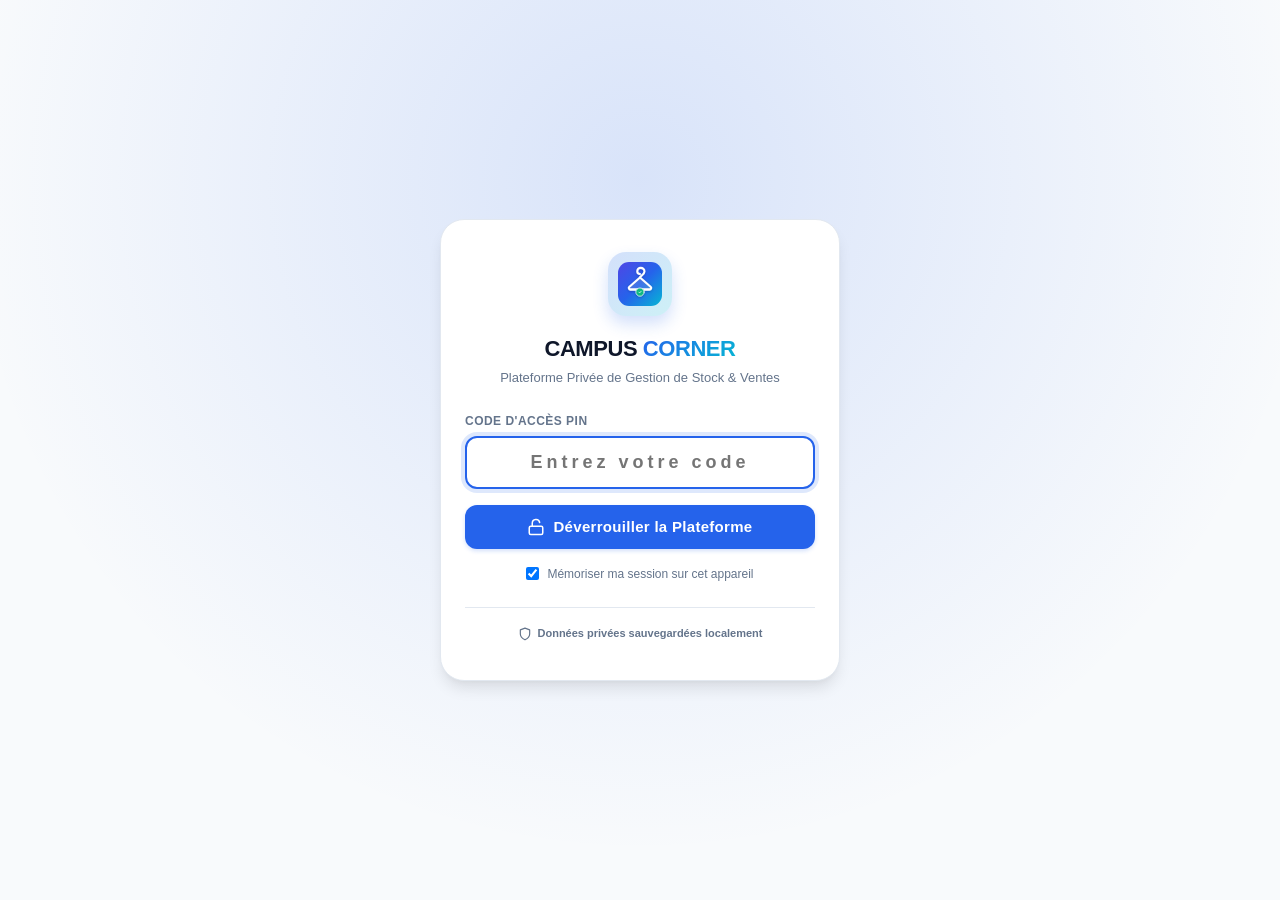
<file: index.html>
<!doctype html>
<html lang="fr" data-theme="dark">
<head>
  <meta charset="utf-8">
  <meta name="viewport" content="width=device-width, initial-scale=1, viewport-fit=cover, maximum-scale=1, user-scalable=no">
  
  <title>Campus Corner - Gestion de Stock, Ventes & Bénéfices</title>
  <meta name="description" content="Plateforme professionnelle de gestion de stock, ventes, drops et suivi des bénéfices en FCFA.">
  
  <!-- Thème & Couleur navigateur -->
  <meta name="theme-color" content="#1e40af" media="(prefers-color-scheme: light)">
  <meta name="theme-color" content="#090d16" media="(prefers-color-scheme: dark)">

  <!-- PWA & Mobile Configuration -->
  <meta name="mobile-web-app-capable" content="yes">
  <meta name="apple-mobile-web-app-capable" content="yes">
  <meta name="apple-mobile-web-app-status-bar-style" content="black-translucent">
  <meta name="apple-mobile-web-app-title" content="Campus Corner">
  
  <!-- Manifest & Favicon -->
  <link rel="manifest" href="manifest.webmanifest">
  <link rel="icon" type="image/svg+xml" href="assets/icon.svg">
  <link rel="apple-touch-icon" href="assets/icon.svg">

  <!-- OpenGraph -->
  <meta property="og:title" content="Campus Corner - Gestion de Stock & Ventes">
  <meta property="og:description" content="Plateforme ultra-professionnelle de gestion de stock et bénéfices en FCFA.">
  <meta property="og:type" content="website">
  <meta property="og:image" content="assets/icon.svg">

  <!-- Stylesheet -->
  <link rel="stylesheet" href="css/style.css">
</head>
<body>

  <!-- ÉCRAN DE VERROUILLAGE SÉCURISÉ (PIN pin2026) -->
  <div id="lock-screen" class="lock-screen-wrapper">
    <div class="lock-card">
      <div class="lock-logo-wrapper">
        <img src="assets/icon.svg" alt="Campus Corner Logo" class="lock-logo">
      </div>
      <h1 class="lock-title">CAMPUS <span>CORNER</span></h1>
      <p class="lock-subtitle">Plateforme Privée de Gestion de Stock & Ventes</p>
      
      <form id="lock-form" class="lock-form">
        <div class="lock-input-group">
          <label for="lock-pin-input" class="lock-label">Code d'accès PIN</label>
          <input 
            type="password" 
            id="lock-pin-input" 
            class="lock-input" 
            placeholder="Entrez votre code" 
            autocomplete="current-password"
            autofocus
            required
          >
        </div>

        <button type="submit" class="btn btn-primary lock-submit-btn" id="btn-unlock-app">
          <svg xmlns="http://www.w3.org/2000/svg" width="18" height="18" viewBox="0 0 24 24" fill="none" stroke="currentColor" stroke-width="2" stroke-linecap="round" stroke-linejoin="round"><rect width="18" height="11" x="3" y="11" rx="2" ry="2"/><path d="M7 11V7a5 5 0 0 1 9.9-1"/></svg>
          Déverrouiller la Plateforme
        </button>

        <div class="lock-remember-row">
          <label class="remember-label">
            <input type="checkbox" id="lock-remember-check" checked>
            <span>Mémoriser ma session sur cet appareil</span>
          </label>
        </div>
      </form>

      <div class="lock-footer">
        <div class="lock-badge-security">
          <svg xmlns="http://www.w3.org/2000/svg" width="14" height="14" viewBox="0 0 24 24" fill="none" stroke="currentColor" stroke-width="2" stroke-linecap="round" stroke-linejoin="round"><path d="M12 22s8-4 8-10V5l-8-3-8 3v7c0 6 8 10 8 10z"/></svg>
          Données privées sauvegardées localement
        </div>
      </div>
    </div>
  </div>

  <!-- APPLICATION PRINCIPALE (Affichée après déverrouillage) -->
  <div id="app-root" class="app-root hide">
    
    <!-- Alerte Mode Hors-ligne -->
    <div id="offline-banner" class="offline-banner"></div>

    <!-- En-tête Principal de l'Application -->
    <header class="app-header">
      <div class="header-inner">
        <div class="brand">
          <img src="assets/icon.svg" alt="Logo" class="brand-logo">
          <div class="brand-text">
            <h1>CAMPUS <span>CORNER</span></h1>
            <div class="brand-tagline">Stock, Ventes & Bénéfices</div>
          </div>
        </div>
        
        <div class="header-actions">
          <!-- Indicateur de sauvegarde automatique -->
          <div class="sync-indicator" title="Toutes vos données sont synchronisées localement">
            <span class="sync-dot"></span>
            <span class="sync-text">Sécurisé</span>
          </div>

          <!-- Bascule Thème Clair / Sombre -->
          <button id="theme-toggle" class="icon-btn" aria-label="Changer le thème"></button>

          <!-- Bouton Verrouiller -->
          <button id="btn-lock-session" class="icon-btn" title="Verrouiller la session">
            <svg xmlns="http://www.w3.org/2000/svg" width="18" height="18" viewBox="0 0 24 24" fill="none" stroke="currentColor" stroke-width="2" stroke-linecap="round" stroke-linejoin="round"><rect width="18" height="11" x="3" y="11" rx="2" ry="2"/><path d="M7 11V7a5 5 0 0 1 10 0v4"/></svg>
          </button>
        </div>
      </div>
    </header>

    <!-- Contenu Principal Dynamique -->
    <main id="app" class="container"></main>

    <!-- Navigation Principale (Mobile Bas, Desktop Haut) -->
    <nav class="bottom-nav">
      <div class="nav-inner">
        <button class="nav-item active" data-view="stock">
          <svg xmlns="http://www.w3.org/2000/svg" width="20" height="20" viewBox="0 0 24 24" fill="none" stroke="currentColor" stroke-width="2" stroke-linecap="round" stroke-linejoin="round"><path d="m7.5 4.27 9 5.15"/><path d="M21 8a2 2 0 0 0-1-1.73l-7-4a2 2 0 0 0-2 0l-7 4A2 2 0 0 0 3 8v8a2 2 0 0 0 1 1.73l7 4a2 2 0 0 0 2 0l7-4A2 2 0 0 0 21 16Z"/><path d="m3.3 7 8.7 5 8.7-5"/><path d="M12 22V12"/></svg>
          <span>Stock</span>
        </button>

        <button class="nav-item" data-view="sales">
          <svg xmlns="http://www.w3.org/2000/svg" width="20" height="20" viewBox="0 0 24 24" fill="none" stroke="currentColor" stroke-width="2" stroke-linecap="round" stroke-linejoin="round"><path d="M4 2v20l2-1 2 1 2-1 2 1 2-1 2 1 2-1 2 1V2l-2 1-2-1-2 1-2-1-2 1-2-1-2 1Z"/><path d="M16 8h-6a2 2 0 1 0 0 4h4a2 2 0 1 1 0 4H8"/><path d="M12 17.5v-11"/></svg>
          <span>Ventes</span>
        </button>

        <button class="nav-item" data-view="add">
          <svg xmlns="http://www.w3.org/2000/svg" width="20" height="20" viewBox="0 0 24 24" fill="none" stroke="currentColor" stroke-width="2" stroke-linecap="round" stroke-linejoin="round"><path d="M5 12h14"/><path d="M12 5v14"/></svg>
          <span>Ajouter</span>
        </button>

        <button class="nav-item" data-view="bilan">
          <svg xmlns="http://www.w3.org/2000/svg" width="20" height="20" viewBox="0 0 24 24" fill="none" stroke="currentColor" stroke-width="2" stroke-linecap="round" stroke-linejoin="round"><path d="M3 3v18h18"/><path d="m19 9-5 5-4-4-3 3"/></svg>
          <span>Bilan</span>
        </button>

        <button class="nav-item" data-view="settings">
          <svg xmlns="http://www.w3.org/2000/svg" width="20" height="20" viewBox="0 0 24 24" fill="none" stroke="currentColor" stroke-width="2" stroke-linecap="round" stroke-linejoin="round"><path d="M12.22 2h-.44a2 2 0 0 0-2 2v.18a2 2 0 0 1-1 1.73l-.43.25a2 2 0 0 1-2 0l-.15-.08a2 2 0 0 0-2.73.73l-.22.38a2 2 0 0 0 .73 2.73l.15.1a2 2 0 0 1 1 1.72v.51a2 2 0 0 1-1 1.74l-.15.09a2 2 0 0 0-.73 2.73l.22.38a2 2 0 0 0 2.73.73l.15-.08a2 2 0 0 1 2 0l.43.25a2 2 0 0 1 1 1.73V20a2 2 0 0 0 2 2h.44a2 2 0 0 0 2-2v-.18a2 2 0 0 1 1-1.73l.43-.25a2 2 0 0 1 2 0l.15.08a2 2 0 0 0 2.73-.73l.22-.39a2 2 0 0 0-.73-2.73l-.15-.08a2 2 0 0 1-1-1.74v-.5a2 2 0 0 1 1-1.74l.15-.09a2 2 0 0 0 .73-2.73l-.22-.38a2 2 0 0 0-2.73-.73l-.15.08a2 2 0 0 1-2 0l-.43-.25a2 2 0 0 1-1-1.73V4a2 2 0 0 0-2-2z"/><circle cx="12" cy="12" r="3"/></svg>
          <span>Options</span>
        </button>
      </div>
    </nav>

    <!-- Bottom Sheet / Modal Overlay Générale -->
    <div id="sheet" class="sheet-overlay">
      <div id="sheet-content" class="sheet-content"></div>
    </div>
  </div>

  <!-- Scripts -->
  <script src="js/db.js"></script>
  <script src="js/ui.js"></script>
  <script src="js/app.js"></script>
</body>
</html>
</file>
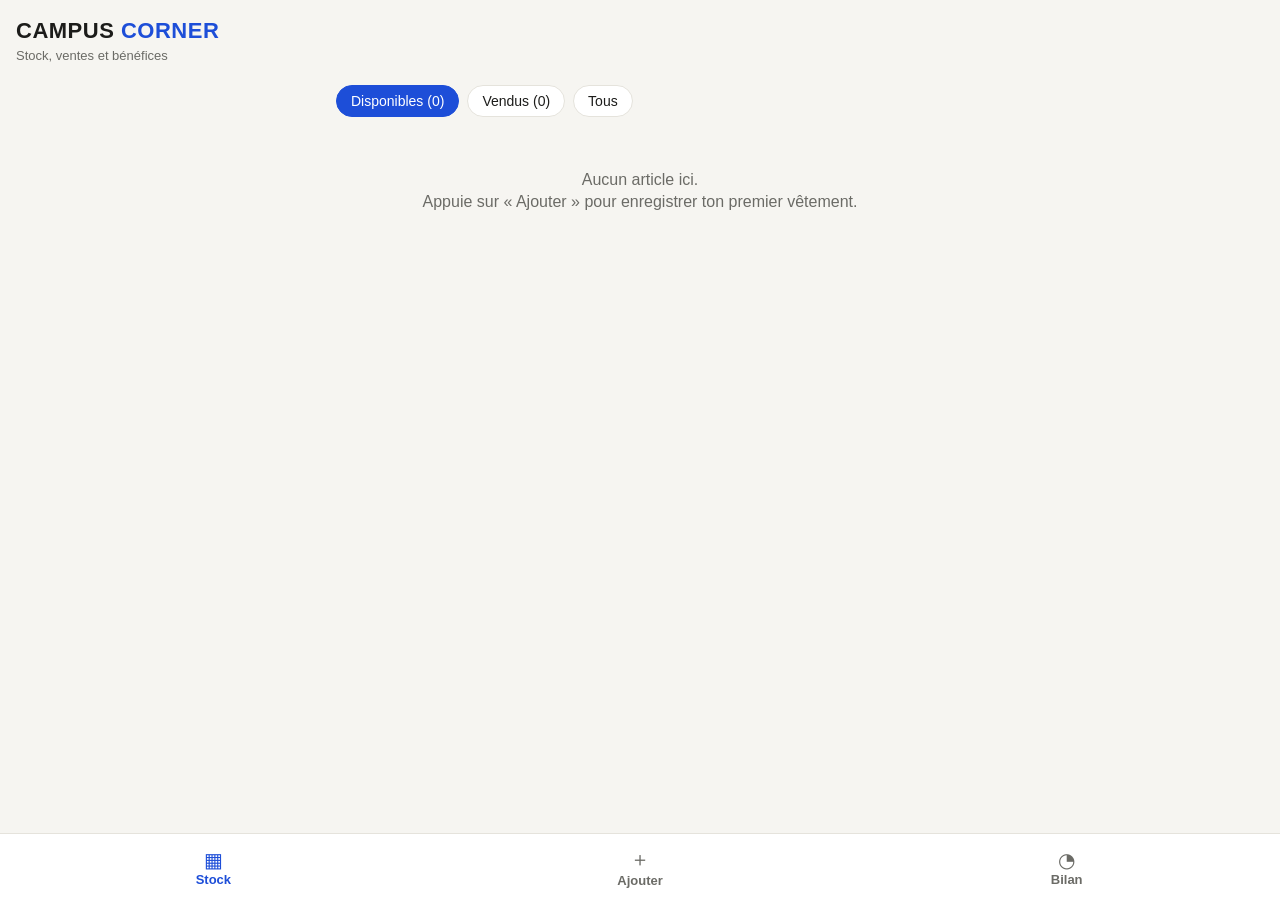
<file: CAMPUS CORNER.html>
<!doctype html>
<html lang="fr">
<head>
<meta charset="utf-8">
<meta name="viewport" content="width=device-width, initial-scale=1, viewport-fit=cover">
<meta name="apple-mobile-web-app-capable" content="yes">
<meta name="apple-mobile-web-app-title" content="Campus Corner">
<title>CAMPUS CORNER</title>
<style>
:root{--bg:#f6f5f1;--card:#fff;--tx:#1c1c1a;--mut:#6b6b66;--ac:#1d4ed8;--act:#fff;--ok:#15803d;--bad:#b91c1c;--bd:#e5e3dc;color-scheme:light;box-sizing:border-box;padding-top:env(safe-area-inset-top,0px);padding-bottom:env(safe-area-inset-bottom,0px)}
@media(prefers-color-scheme:dark){:root:not([data-theme="light"]){--bg:#121211;--card:#1e1e1c;--tx:#f2f1ed;--mut:#a3a29b;--ac:#6d9bff;--act:#0b0b0a;--ok:#4ade80;--bad:#f87171;--bd:#33332f;color-scheme:dark}}
:root[data-theme="dark"]{--bg:#121211;--card:#1e1e1c;--tx:#f2f1ed;--mut:#a3a29b;--ac:#6d9bff;--act:#0b0b0a;--ok:#4ade80;--bad:#f87171;--bd:#33332f;color-scheme:dark}
*{box-sizing:border-box;-webkit-tap-highlight-color:transparent}
body{margin:0;background:var(--bg);color:var(--tx);font:16px/1.4 -apple-system,BlinkMacSystemFont,"Segoe UI",Roboto,Helvetica,Arial,sans-serif;padding-bottom:84px}
header{padding:16px 16px 4px}
h1{margin:0;font-size:22px;letter-spacing:.5px}
h1 span{color:var(--ac)}
.sub{color:var(--mut);font-size:13px}
main{padding:8px 16px 16px;max-width:640px;margin:0 auto}
nav{position:fixed;left:0;right:0;bottom:0;display:flex;background:var(--card);border-top:1px solid var(--bd);padding-bottom:env(safe-area-inset-bottom,0px);z-index:5}
nav button{flex:1;border:0;background:none;color:var(--mut);padding:12px 4px;font-size:13px;font-weight:600}
nav button.on{color:var(--ac)}
nav b{display:block;font-size:20px;font-weight:400}
.chips{display:flex;gap:8px;margin:8px 0 12px;overflow-x:auto}
.chip{border:1px solid var(--bd);background:var(--card);color:var(--tx);border-radius:20px;padding:7px 14px;font-size:14px;white-space:nowrap}
.chip.on{background:var(--ac);color:var(--act);border-color:var(--ac)}
.card{display:flex;gap:12px;background:var(--card);border:1px solid var(--bd);border-radius:14px;padding:10px;margin-bottom:10px;align-items:center}
.th{width:64px;height:64px;border-radius:10px;object-fit:cover;background:var(--bd);flex:none}
.card .i{flex:1;min-width:0}
.card .n{font-weight:600;white-space:nowrap;overflow:hidden;text-overflow:ellipsis}
.card .m{color:var(--mut);font-size:13px}
.tag{font-size:12px;font-weight:700;padding:2px 8px;border-radius:10px;border:1px solid var(--bd)}
.ok{color:var(--ok)}.bad{color:var(--bad)}
label{display:block;font-size:13px;color:var(--mut);margin:12px 0 4px}
input,select{width:100%;font-size:16px;padding:12px;border-radius:10px;border:1px solid var(--bd);background:var(--card);color:var(--tx)}
.btn{display:block;width:100%;border:0;border-radius:12px;background:var(--ac);color:var(--act);font-size:16px;font-weight:700;padding:14px;margin-top:16px}
.btn.s{background:var(--card);color:var(--tx);border:1px solid var(--bd)}
.btn.d{background:none;color:var(--bad);border:1px solid var(--bd)}
.photo{display:flex;align-items:center;justify-content:center;height:180px;border:2px dashed var(--bd);border-radius:14px;color:var(--mut);overflow:hidden;background:var(--card)}
.photo img{width:100%;height:100%;object-fit:cover}
.grid{display:grid;grid-template-columns:1fr 1fr;gap:10px;margin-top:8px}
.k{background:var(--card);border:1px solid var(--bd);border-radius:14px;padding:12px}
.k small{color:var(--mut);display:block;font-size:12px}
.k strong{font-size:17px}
.empty{text-align:center;color:var(--mut);padding:40px 10px}
.sheet{position:fixed;inset:0;background:rgba(0,0,0,.5);z-index:10;display:flex;align-items:flex-end}
.sheet>div{background:var(--bg);width:100%;max-height:92%;overflow:auto;border-radius:18px 18px 0 0;padding:16px 16px calc(24px + env(safe-area-inset-bottom,0px))}
.log{font-size:13px;color:var(--mut);padding-left:16px;margin:6px 0}
.hide{display:none}
.warn{background:var(--card);border:1px solid var(--bad);color:var(--bad);border-radius:10px;padding:8px 12px;margin:8px 0;font-size:13px}
</style>
</head>
<body>
<header><h1>CAMPUS <span>CORNER</span></h1><div class="sub">Stock, ventes et bénéfices</div></header>
<main id="app"></main>
<nav>
<button data-v="stock"><b>▦</b>Stock</button>
<button data-v="add"><b>＋</b>Ajouter</button>
<button data-v="bilan"><b>◔</b>Bilan</button>
</nav>
<div id="sheet" class="sheet hide"><div id="sheetc"></div></div>
<script>
var $=function(s){return document.querySelector(s)};
var DB=null,items=[],view="stock",filter="dispo",dropF="",period="mois",draftPhoto="";
var today=function(){var d=new Date();return d.getFullYear()+"-"+String(d.getMonth()+1).padStart(2,"0")+"-"+String(d.getDate()).padStart(2,"0")};
var fmt=function(n){return new Intl.NumberFormat("fr-FR").format(Math.round(n||0))+" FCFA"};
var fd=function(s){if(!s)return"";var p=s.split("-");return p[2]+"/"+p[1]+"/"+p[0]};
var esc=function(s){return String(s==null?"":s).replace(/[&<>"]/g,function(c){return{"&":"&amp;","<":"&lt;",">":"&gt;",'"':"&quot;"}[c]})};

function openDB(){return new Promise(function(res,rej){try{var r=indexedDB.open("campuscorner",1);r.onupgradeneeded=function(){r.result.createObjectStore("items",{keyPath:"id"})};r.onsuccess=function(){res(r.result)};r.onerror=function(){rej(r.error)}}catch(e){rej(e)}})}
function loadAll(){return new Promise(function(res){if(!DB)return res([]);var q=DB.transaction("items").objectStore("items").getAll();q.onsuccess=function(){res(q.result||[])};q.onerror=function(){res([])}})}
function put(it){return new Promise(function(res){if(!DB)return res();var t=DB.transaction("items","readwrite");t.objectStore("items").put(it);t.oncomplete=res;t.onerror=res})}
function del(id){return new Promise(function(res){if(!DB)return res();var t=DB.transaction("items","readwrite");t.objectStore("items").delete(id);t.oncomplete=res;t.onerror=res})}

function compress(file){return new Promise(function(res){var r=new FileReader();r.onload=function(){var im=new Image();im.onload=function(){var m=720,s=Math.min(1,m/Math.max(im.width,im.height)),c=document.createElement("canvas");c.width=Math.round(im.width*s);c.height=Math.round(im.height*s);c.getContext("2d").drawImage(im,0,0,c.width,c.height);res(c.toDataURL("image/jpeg",.72))};im.onerror=function(){res("")};im.src=r.result};r.onerror=function(){res("")};r.readAsDataURL(file)})}

function nextN(){return items.reduce(function(m,i){return Math.max(m,i.n)},0)+1}
function byN(n){return items.filter(function(i){return i.n===n})[0]}
function dn(i){return i.drop||"Sans drop"}
function inD(i){return !dropF||dn(i)===dropF}
function drops(){var s=[],a=items.slice().sort(function(x,y){return y.n-x.n});a.forEach(function(i){var d=dn(i);if(s.indexOf(d)<0)s.push(d)});return s}
function lastDrop(){var a=items.slice().sort(function(x,y){return y.n-x.n});return a.length&&a[0].drop?a[0].drop:""}
function setD(v){dropF=v;render()}
function dropSel(){var d=drops();if(!d.length)return"";return'<select onchange="setD(this.value)"><option value="">Tous les drops</option>'+d.map(function(x){return'<option'+(x===dropF?" selected":"")+' value="'+esc(x)+'">'+esc(x)+'</option>'}).join("")+'</select>'}

function render(){
  document.querySelectorAll("nav button").forEach(function(b){b.classList.toggle("on",b.dataset.v===view)});
  var h=DB?"":'<div class="warn">Le stockage est indisponible dans ce navigateur : les données seront perdues à la fermeture.</div>';
  if(view==="stock")h+=vStock();else if(view==="add")h+=vAdd();else h+=vBilan();
  $("#app").innerHTML=h;
}

function vStock(){
  var c={dispo:0,vendu:0};items.filter(inD).forEach(function(i){c[i.vendu?"vendu":"dispo"]++});
  var list=items.filter(inD).filter(function(i){return filter==="tous"||(filter==="vendu")===!!i.vendu}).sort(function(a,b){return b.n-a.n});
  var h=dropSel()+'<div class="chips">'+[["dispo","Disponibles ("+c.dispo+")"],["vendu","Vendus ("+c.vendu+")"],["tous","Tous"]].map(function(f){return'<button class="chip'+(filter===f[0]?" on":"")+'" onclick="setF(\''+f[0]+'\')">'+f[1]+'</button>'}).join("")+'</div>';
  if(!list.length)return h+'<div class="empty">Aucun article ici.<br>Appuie sur « Ajouter » pour enregistrer ton premier vêtement.</div>';
  return h+list.map(function(i){
    return'<div class="card" onclick="detail('+i.n+')">'+(i.photo?'<img class="th" src="'+i.photo+'" alt="">':'<div class="th"></div>')+
    '<div class="i"><div class="n">#'+i.n+" · "+esc(i.nom)+'</div><div class="m">'+esc(dn(i))+" · "+(i.taille?"T. "+esc(i.taille)+" · ":"")+"Acheté "+fmt(i.achat)+'</div><div class="m">'+(i.vendu?'Vendu '+fmt(i.prixVente)+" le "+fd(i.dateVente):'Prix prévu '+fmt(i.prevu))+'</div></div>'+
    '<span class="tag '+(i.vendu?"ok":"")+'">'+(i.vendu?"Vendu":"En stock")+'</span></div>'}).join("");
}
function setF(f){filter=f;render()}

function vAdd(){
  return'<label class="photo" for="pf">'+(draftPhoto?'<img src="'+draftPhoto+'" alt="">':"📷 Prendre ou choisir une photo")+'</label><input id="pf" type="file" accept="image/*" class="hide" onchange="onPhoto(this)">'+
  '<label>Drop</label><input id="f_drop" list="dl" value="'+esc(lastDrop())+'" placeholder="Ex : Drop pantalons"><datalist id="dl">'+drops().map(function(d){return'<option value="'+esc(d)+'">'}).join("")+'</datalist><label>Nom du vêtement</label><input id="f_nom" placeholder="Ex : Jean Levi’s bleu">'+
  '<label>Taille</label><input id="f_taille" placeholder="Ex : M, 42…">'+
  '<label>Prix d’achat (FCFA)</label><input id="f_achat" type="number" inputmode="numeric">'+
  '<label>Prix de vente prévu (FCFA)</label><input id="f_prevu" type="number" inputmode="numeric">'+
  '<label>Date d’achat</label><input id="f_date" type="date" value="'+today()+'">'+
  '<button class="btn" onclick="addItem()">Enregistrer l’article</button>';
}
async function onPhoto(el){var f=el.files&&el.files[0];if(!f)return;var keep=snap();draftPhoto=await compress(f);render();restore(keep)}
function snap(){var o={};["drop","nom","taille","achat","prevu","date"].forEach(function(k){var e=$("#f_"+k);if(e)o[k]=e.value});return o}
function restore(o){for(var k in o){var e=$("#f_"+k);if(e)e.value=o[k]}}
async function addItem(){
  var nom=$("#f_nom").value.trim(),achat=parseFloat($("#f_achat").value);
  if(!nom||isNaN(achat)){alert("Indique au moins le nom et le prix d’achat.");return}
  var d=$("#f_date").value||today();
  var it={id:Date.now(),n:nextN(),drop:($("#f_drop").value.trim()||"Sans drop"),nom:nom,taille:$("#f_taille").value.trim(),photo:draftPhoto,achat:achat,prevu:parseFloat($("#f_prevu").value)||0,dateAchat:d,vendu:false,prixVente:0,dateVente:"",log:[{d:d,t:"Acheté "+fmt(achat)}]};
  items.push(it);await put(it);draftPhoto="";filter="dispo";view="stock";render();
}

function detail(n){
  var i=byN(n);if(!i)return;
  var h='<h2 style="margin:0 0 8px">#'+i.n+" · "+esc(i.nom)+"</h2>"+(i.photo?'<img src="'+i.photo+'" alt="" style="width:100%;max-height:300px;object-fit:cover;border-radius:12px">':"")+
  '<div class="m" style="margin-top:8px">Drop : '+esc(dn(i))+"<br>"+(i.taille?"Taille "+esc(i.taille)+"<br>":"")+"Prix d’achat : "+fmt(i.achat)+"<br>Prix prévu : "+fmt(i.prevu)+(i.vendu?"<br>Vendu : "+fmt(i.prixVente)+" le "+fd(i.dateVente)+"<br><b class=\""+(i.prixVente-i.achat>=0?"ok":"bad")+"\">Bénéfice : "+fmt(i.prixVente-i.achat)+"</b>":"")+'</div>'+
  '<div style="margin-top:12px;font-weight:600">Historique</div>'+i.log.map(function(l){return'<div class="log">'+fd(l.d)+" — "+esc(l.t)+"</div>"}).join("");
  if(!i.vendu)h+='<label>Prix de vente réel (FCFA)</label><input id="s_prix" type="number" inputmode="numeric" value="'+(i.prevu||"")+'"><label>Date de vente</label><input id="s_date" type="date" value="'+today()+'"><button class="btn" onclick="sell('+i.n+')">Marquer comme vendu</button>';
  else h+='<button class="btn s" onclick="unsell('+i.n+')">Annuler la vente</button>';
  h+='<button class="btn d" onclick="removeItem('+i.n+')">Supprimer l’article</button><button class="btn s" onclick="closeSheet()">Fermer</button>';
  $("#sheetc").innerHTML=h;$("#sheet").classList.remove("hide");
}
function closeSheet(){$("#sheet").classList.add("hide")}
async function sell(n){var i=byN(n),p=parseFloat($("#s_prix").value);if(isNaN(p)){alert("Indique le prix de vente.");return}
  i.vendu=true;i.prixVente=p;i.dateVente=$("#s_date").value||today();i.log.push({d:i.dateVente,t:"Vendu "+fmt(p)});await put(i);closeSheet();render()}
async function unsell(n){var i=byN(n);i.vendu=false;i.prixVente=0;i.dateVente="";i.log.push({d:today(),t:"Vente annulée, remis en stock"});await put(i);closeSheet();render()}
async function removeItem(n){if(!confirm("Supprimer définitivement cet article ?"))return;var i=byN(n);items=items.filter(function(x){return x.n!==n});await del(i.id);closeSheet();render()}

function inP(d){if(!d)return false;if(period==="tout")return true;var t=new Date(d+"T00:00:00"),now=new Date(today()+"T00:00:00");
  if(period==="jour")return d===today();
  if(period==="semaine"){var s=new Date(now);s.setDate(s.getDate()-((s.getDay()+6)%7));return t>=s}
  return t.getFullYear()===now.getFullYear()&&t.getMonth()===now.getMonth()}
function vBilan(){
  var sold=items.filter(function(i){return i.vendu&&inP(i.dateVente)}),bought=items.filter(function(i){return inP(i.dateAchat)});
  var ca=sold.reduce(function(s,i){return s+i.prixVente},0),cost=sold.reduce(function(s,i){return s+i.achat},0),ach=bought.reduce(function(s,i){return s+i.achat},0);
  var st=items.filter(function(i){return!i.vendu}),sv=st.reduce(function(s,i){return s+i.achat},0),pot=st.reduce(function(s,i){return s+i.prevu},0),b=ca-cost;
  var h='<div class="chips">'+[["jour","Aujourd’hui"],["semaine","Semaine"],["mois","Mois"],["tout","Tout"]].map(function(p){return'<button class="chip'+(period===p[0]?" on":"")+'" onclick="setP(\''+p[0]+'\')">'+p[1]+'</button>'}).join("")+'</div>';
  h+='<div class="grid"><div class="k"><small>Ventes (chiffre d’affaires)</small><strong>'+fmt(ca)+'</strong></div><div class="k"><small>Bénéfice</small><strong class="'+(b>=0?"ok":"bad")+'">'+fmt(b)+'</strong></div><div class="k"><small>Articles vendus</small><strong>'+sold.length+'</strong></div><div class="k"><small>Achats de la période</small><strong>'+fmt(ach)+'</strong></div></div>';
  h+='<div style="margin:18px 0 4px;font-weight:600">Stock actuel</div><div class="grid"><div class="k"><small>Articles en stock</small><strong>'+st.length+'</strong></div><div class="k"><small>Valeur (à l’achat)</small><strong>'+fmt(sv)+'</strong></div><div class="k" style="grid-column:span 2"><small>Valeur de vente prévue</small><strong>'+fmt(pot)+'</strong></div></div>';
  h+='<div style="margin:18px 0 4px;font-weight:600">Bilan par drop</div>';
  if(!items.length)h+='<div class="sub">Aucun drop pour le moment.</div>';
  drops().forEach(function(d){var a=items.filter(function(i){return dn(i)===d}),v=a.filter(function(i){return i.vendu}),inv=a.reduce(function(s,i){return s+i.achat},0),rev=v.reduce(function(s,i){return s+i.prixVente},0),bn=rev-v.reduce(function(s,i){return s+i.achat},0),rest=a.filter(function(i){return!i.vendu}),pot=rest.reduce(function(s,i){return s+(i.prevu?i.prevu-i.achat:0)},0);
    h+='<div class="k" style="margin-bottom:10px"><strong>'+esc(d)+'</strong><small>'+a.length+' articles · '+v.length+' vendus · '+rest.length+' en stock</small><div style="margin-top:6px;font-size:14px;line-height:1.7">Investi (achats) : '+fmt(inv)+'<br>Ventes encaissées : '+fmt(rev)+'<br><b class="'+(bn>=0?"ok":"bad")+'">Bénéfice réalisé : '+fmt(bn)+'</b><br>Bénéfice encore attendu : '+fmt(pot)+'</div></div>'});
  h+='<button class="btn s" onclick="backup()">Sauvegarder mes données</button><div class="sub" style="margin-top:8px">Tes données sont enregistrées dans ce navigateur, sur ton iPhone. Fais une sauvegarde de temps en temps.</div>';
  return h;
}
function setP(p){period=p;render()}
async function backup(){try{var d=await claude.use("downloads");if(!d){alert("La sauvegarde n’est pas disponible ici.");return}
  await d.save({filename:"campus-corner-"+today()+".json",data:new Blob([JSON.stringify(items)],{type:"application/json"})})}catch(e){}}

document.querySelectorAll("nav button").forEach(function(b){b.onclick=function(){view=b.dataset.v;render();window.scrollTo(0,0)}});
$("#sheet").addEventListener("click",function(e){if(e.target.id==="sheet")closeSheet()});
(async function(){try{DB=await openDB();items=await loadAll()}catch(e){DB=null}render()})();
</script>
</body>
</html>
</file>
<file: css/style.css>
/* ==========================================================================
   Campus Corner - Ultra-Professional Business & Stock Management Stylesheet
   Design System : SaaS Fintech & Streetwear Dashboard
   ========================================================================== */

:root {
  /* Thème Clair par défaut */
  --bg: #f8fafc;
  --bg-subtle: #f1f5f9;
  --card: #ffffff;
  --card-hover: #fcfcfd;
  --tx: #0f172a;
  --tx-muted: #64748b;
  --tx-light: #94a3b8;
  --border: #e2e8f0;
  --border-focus: #3b82f6;

  /* Accents & Statuts */
  --primary: #2563eb;
  --primary-hover: #1d4ed8;
  --primary-light: #eff6ff;
  --primary-text: #ffffff;

  --success: #10b981;
  --success-bg: #ecfdf5;
  --success-text: #065f46;

  --danger: #ef4444;
  --danger-bg: #fef2f2;
  --danger-text: #991b1b;

  --warning: #f59e0b;
  --warning-bg: #fffbeb;
  --warning-text: #92400e;

  /* Rayons & Ombres */
  --radius-sm: 8px;
  --radius-md: 12px;
  --radius-lg: 18px;
  --radius-full: 9999px;
  
  --shadow-sm: 0 1px 2px 0 rgba(0, 0, 0, 0.05);
  --shadow-md: 0 4px 6px -1px rgba(0, 0, 0, 0.07), 0 2px 4px -2px rgba(0, 0, 0, 0.05);
  --shadow-lg: 0 10px 15px -3px rgba(0, 0, 0, 0.1), 0 4px 6px -4px rgba(0, 0, 0, 0.05);

  --font: -apple-system, BlinkMacSystemFont, "Segoe UI", Roboto, Helvetica, Arial, sans-serif;
  color-scheme: light;
}

[data-theme="dark"] {
  --bg: #090d16;
  --bg-subtle: #111827;
  --card: #141c2e;
  --card-hover: #1a253d;
  --tx: #f8fafc;
  --tx-muted: #94a3b8;
  --tx-light: #64748b;
  --border: #232f48;
  --border-focus: #60a5fa;

  --primary: #3b82f6;
  --primary-hover: #60a5fa;
  --primary-light: #172554;
  --primary-text: #ffffff;

  --success: #34d399;
  --success-bg: #064e3b;
  --success-text: #a7f3d0;

  --danger: #f87171;
  --danger-bg: #7f1d1d;
  --danger-text: #fecaca;

  --warning: #fbbf24;
  --warning-bg: #451a03;
  --warning-text: #fde68a;

  --shadow-sm: 0 1px 3px 0 rgba(0, 0, 0, 0.4);
  --shadow-md: 0 4px 8px -1px rgba(0, 0, 0, 0.5);
  --shadow-lg: 0 12px 20px -3px rgba(0, 0, 0, 0.6);

  color-scheme: dark;
}

/* Base & Reset */
*, *::before, *::after {
  box-sizing: border-box;
  margin: 0;
  padding: 0;
  -webkit-tap-highlight-color: transparent;
}

body {
  font-family: var(--font);
  background: var(--bg);
  color: var(--tx);
  line-height: 1.5;
  min-height: 100vh;
  transition: background-color 0.2s ease, color 0.2s ease;
}

.hide {
  display: none !important;
}

/* ==========================================================================
   ÉCRAN DE VERROUILLAGE SÉCURISÉ (PIN pin2026)
   ========================================================================== */
.lock-screen-wrapper {
  position: fixed;
  inset: 0;
  z-index: 1000;
  background: radial-gradient(circle at 50% 20%, rgba(37, 99, 235, 0.15), transparent 70%), var(--bg);
  display: flex;
  align-items: center;
  justify-content: center;
  padding: 20px;
  backdrop-filter: blur(8px);
}

.lock-card {
  background: var(--card);
  border: 1px solid var(--border);
  border-radius: 24px;
  padding: 32px 24px;
  width: 100%;
  max-width: 400px;
  box-shadow: var(--shadow-lg);
  text-align: center;
  animation: lockCardFadeIn 0.35s cubic-bezier(0.16, 1, 0.3, 1);
}

@keyframes lockCardFadeIn {
  from {
    opacity: 0;
    transform: translateY(12px) scale(0.97);
  }
  to {
    opacity: 1;
    transform: translateY(0) scale(1);
  }
}

.lock-logo-wrapper {
  width: 64px;
  height: 64px;
  margin: 0 auto 16px;
  border-radius: 18px;
  background: linear-gradient(135deg, rgba(37, 99, 235, 0.2), rgba(6, 182, 212, 0.2));
  display: flex;
  align-items: center;
  justify-content: center;
  box-shadow: 0 8px 16px rgba(37, 99, 235, 0.2);
}

.lock-logo {
  width: 44px;
  height: 44px;
}

.lock-title {
  font-size: 22px;
  font-weight: 900;
  letter-spacing: -0.02em;
  margin-bottom: 4px;
}

.lock-title span {
  background: linear-gradient(135deg, #2563eb, #06b6d4);
  -webkit-background-clip: text;
  -webkit-text-fill-color: transparent;
}

.lock-subtitle {
  font-size: 13px;
  color: var(--tx-muted);
  margin-bottom: 24px;
  line-height: 1.4;
}

.lock-form {
  display: flex;
  flex-direction: column;
  gap: 16px;
}

.lock-input-group {
  text-align: left;
}

.lock-label {
  display: block;
  font-size: 12px;
  font-weight: 700;
  text-transform: uppercase;
  letter-spacing: 0.04em;
  color: var(--tx-muted);
  margin-bottom: 6px;
}

.lock-input {
  width: 100%;
  padding: 14px 16px;
  font-size: 18px;
  font-weight: 700;
  letter-spacing: 4px;
  text-align: center;
  border-radius: var(--radius-md);
  border: 2px solid var(--border);
  background: var(--bg-subtle);
  color: var(--tx);
  outline: none;
  transition: all 0.2s ease;
}

.lock-input:focus {
  border-color: var(--primary);
  background: var(--card);
  box-shadow: 0 0 0 4px rgba(37, 99, 235, 0.15);
}

.lock-input.shake {
  animation: shake 0.4s cubic-bezier(0.36, 0.07, 0.19, 0.97) both;
  border-color: var(--danger);
}

@keyframes shake {
  10%, 90% { transform: translate3d(-1px, 0, 0); }
  20%, 80% { transform: translate3d(2px, 0, 0); }
  30%, 50%, 70% { transform: translate3d(-4px, 0, 0); }
  40%, 60% { transform: translate3d(4px, 0, 0); }
}

.lock-remember-row {
  display: flex;
  align-items: center;
  justify-content: center;
  font-size: 12px;
  color: var(--tx-muted);
}

.remember-label {
  display: inline-flex;
  align-items: center;
  gap: 8px;
  cursor: pointer;
}

.lock-submit-btn {
  padding: 14px 20px;
  font-size: 15px;
  font-weight: 800;
  letter-spacing: 0.02em;
}

.lock-footer {
  margin-top: 24px;
  padding-top: 16px;
  border-top: 1px solid var(--border);
}

.lock-badge-security {
  display: inline-flex;
  align-items: center;
  gap: 6px;
  font-size: 11px;
  font-weight: 600;
  color: var(--tx-muted);
}

/* ==========================================================================
   APPLICATION PRINCIPALE & HEADER
   ========================================================================== */
.app-root {
  min-height: 100vh;
  padding-bottom: calc(75px + env(safe-area-inset-bottom, 16px));
}

.app-header {
  position: sticky;
  top: 0;
  z-index: 20;
  background: var(--bg);
  backdrop-filter: blur(12px);
  -webkit-backdrop-filter: blur(12px);
  border-bottom: 1px solid var(--border);
  padding: 12px 16px;
}

.header-inner {
  max-width: 680px;
  margin: 0 auto;
  display: flex;
  align-items: center;
  justify-content: space-between;
}

.brand {
  display: flex;
  align-items: center;
  gap: 10px;
  text-decoration: none;
  color: inherit;
}

.brand-logo {
  width: 36px;
  height: 36px;
  border-radius: 10px;
}

.brand-text h1 {
  font-size: 18px;
  font-weight: 900;
  letter-spacing: -0.02em;
  line-height: 1.1;
}

.brand-text h1 span {
  background: linear-gradient(135deg, #2563eb, #06b6d4);
  -webkit-background-clip: text;
  -webkit-text-fill-color: transparent;
}

.brand-tagline {
  font-size: 11px;
  font-weight: 600;
  color: var(--tx-muted);
}

.header-actions {
  display: flex;
  align-items: center;
  gap: 8px;
}

.sync-indicator {
  display: none;
  align-items: center;
  gap: 6px;
  font-size: 11px;
  font-weight: 700;
  color: var(--success);
  background: var(--success-bg);
  padding: 4px 8px;
  border-radius: var(--radius-full);
}

@media (min-width: 480px) {
  .sync-indicator {
    display: inline-flex;
  }
}

.sync-dot {
  width: 6px;
  height: 6px;
  border-radius: var(--radius-full);
  background: var(--success);
  box-shadow: 0 0 6px var(--success);
  animation: pulse 2s infinite;
}

@keyframes pulse {
  0%, 100% { opacity: 1; transform: scale(1); }
  50% { opacity: 0.5; transform: scale(0.85); }
}

.icon-btn {
  display: inline-flex;
  align-items: center;
  justify-content: center;
  width: 38px;
  height: 38px;
  border-radius: var(--radius-md);
  border: 1px solid var(--border);
  background: var(--card);
  color: var(--tx-muted);
  cursor: pointer;
  transition: all 0.15s ease;
}

.icon-btn:hover {
  color: var(--tx);
  background: var(--bg-subtle);
  border-color: var(--primary);
}

/* Main Container */
main.container {
  max-width: 680px;
  margin: 0 auto;
  padding: 14px 16px;
}

/* Bottom Navigation Bar */
.bottom-nav {
  position: fixed;
  left: 0;
  right: 0;
  bottom: 0;
  z-index: 30;
  background: var(--card);
  border-top: 1px solid var(--border);
  padding: 6px 12px calc(6px + env(safe-area-inset-bottom, 0px));
  box-shadow: 0 -2px 10px rgba(0, 0, 0, 0.05);
}

.nav-inner {
  max-width: 680px;
  margin: 0 auto;
  display: grid;
  grid-template-columns: repeat(5, 1fr);
  gap: 2px;
}

.nav-item {
  display: flex;
  flex-direction: column;
  align-items: center;
  justify-content: center;
  padding: 8px 4px;
  border-radius: var(--radius-md);
  border: none;
  background: none;
  color: var(--tx-muted);
  font-size: 11px;
  font-weight: 700;
  cursor: pointer;
  transition: all 0.15s ease;
}

.nav-item svg {
  margin-bottom: 3px;
  transition: transform 0.15s ease;
}

.nav-item.active {
  color: var(--primary);
}

.nav-item.active svg {
  transform: translateY(-1px);
}

@media (min-width: 768px) {
  .app-root {
    padding-bottom: 24px;
  }
  .bottom-nav {
    top: 0;
    bottom: auto;
    position: sticky;
    box-shadow: none;
    padding: 0;
    border-top: none;
    border-bottom: 1px solid var(--border);
  }
  .nav-inner {
    display: flex;
    justify-content: center;
    gap: 8px;
    padding: 8px 16px;
  }
  .nav-item {
    flex-direction: row;
    gap: 8px;
    font-size: 13px;
    padding: 8px 16px;
  }
  .nav-item svg {
    margin-bottom: 0;
  }
  .nav-item.active {
    background: var(--primary-light);
  }
}

/* ==========================================================================
   TOOLBAR, RECHERCHE & FILTRES
   ========================================================================== */
.toolbar {
  display: flex;
  flex-direction: column;
  gap: 10px;
  margin-bottom: 16px;
}

.search-box {
  position: relative;
  display: flex;
  align-items: center;
}

.search-icon {
  position: absolute;
  left: 12px;
  color: var(--tx-muted);
  pointer-events: none;
}

.search-input {
  width: 100%;
  padding: 10px 36px 10px 38px;
  border-radius: var(--radius-md);
  border: 1px solid var(--border);
  background: var(--card);
  color: var(--tx);
  font-size: 14px;
  outline: none;
  transition: border-color 0.15s ease, box-shadow 0.15s ease;
}

.search-input:focus {
  border-color: var(--border-focus);
  box-shadow: 0 0 0 3px rgba(37, 99, 235, 0.15);
}

.search-clear {
  position: absolute;
  right: 10px;
  background: none;
  border: none;
  color: var(--tx-muted);
  cursor: pointer;
  display: none;
}

.search-clear.visible {
  display: block;
}

.filter-row {
  display: flex;
  gap: 8px;
}

.select-filter {
  flex: 1;
  padding: 9px 12px;
  border-radius: var(--radius-md);
  border: 1px solid var(--border);
  background: var(--card);
  color: var(--tx);
  font-size: 13px;
  font-weight: 600;
  outline: none;
  cursor: pointer;
}

.chips-scroll {
  display: flex;
  gap: 8px;
  overflow-x: auto;
  padding-bottom: 4px;
  scrollbar-width: none;
}
.chips-scroll::-webkit-scrollbar {
  display: none;
}

.chip-btn {
  display: inline-flex;
  align-items: center;
  gap: 6px;
  padding: 7px 14px;
  border-radius: var(--radius-full);
  border: 1px solid var(--border);
  background: var(--card);
  color: var(--tx-muted);
  font-size: 13px;
  font-weight: 700;
  white-space: nowrap;
  cursor: pointer;
  transition: all 0.15s ease;
}

.chip-btn .badge-count {
  font-size: 11px;
  padding: 2px 6px;
  border-radius: var(--radius-full);
  background: var(--bg-subtle);
  color: var(--tx-muted);
}

.chip-btn.active {
  background: var(--primary);
  border-color: var(--primary);
  color: var(--primary-text);
}

.chip-btn.active .badge-count {
  background: rgba(255, 255, 255, 0.25);
  color: #fff;
}

/* ==========================================================================
   CARTES D'ARTICLES & LISTE STOCK
   ========================================================================== */
.items-list {
  display: flex;
  flex-direction: column;
  gap: 10px;
}

.item-card {
  display: flex;
  gap: 12px;
  background: var(--card);
  border: 1px solid var(--border);
  border-radius: var(--radius-md);
  padding: 12px;
  align-items: center;
  cursor: pointer;
  transition: transform 0.15s ease, box-shadow 0.15s ease, border-color 0.15s ease;
  box-shadow: var(--shadow-sm);
}

.item-card:hover {
  transform: translateY(-1px);
  box-shadow: var(--shadow-md);
  border-color: var(--border-focus);
}

.item-thumb-wrapper {
  width: 72px;
  height: 72px;
  border-radius: var(--radius-sm);
  background: var(--bg-subtle);
  flex-shrink: 0;
  overflow: hidden;
  display: flex;
  align-items: center;
  justify-content: center;
  color: var(--tx-light);
  border: 1px solid var(--border);
}

.item-thumb-wrapper img {
  width: 100%;
  height: 100%;
  object-fit: cover;
  transition: transform 0.2s ease;
}

.item-card:hover .item-thumb-wrapper img {
  transform: scale(1.04);
}

.item-content {
  flex: 1;
  min-width: 0;
}

.item-header-line {
  display: flex;
  align-items: center;
  justify-content: space-between;
  gap: 6px;
  margin-bottom: 2px;
}

.item-ref {
  font-size: 11px;
  font-weight: 800;
  color: var(--primary);
  background: var(--primary-light);
  padding: 2px 6px;
  border-radius: var(--radius-sm);
}

.item-title {
  font-size: 14px;
  font-weight: 700;
  white-space: nowrap;
  overflow: hidden;
  text-overflow: ellipsis;
  color: var(--tx);
  flex: 1;
}

.item-meta {
  font-size: 12px;
  color: var(--tx-muted);
  display: flex;
  flex-wrap: wrap;
  gap: 6px;
  align-items: center;
  margin-bottom: 4px;
}

.item-meta-drop {
  font-weight: 700;
  color: var(--tx-muted);
}

.item-financials {
  display: flex;
  align-items: baseline;
  justify-content: space-between;
  gap: 8px;
  font-size: 12px;
}

.item-price {
  font-weight: 800;
  font-size: 13px;
  color: var(--tx);
}

.badge-status {
  font-size: 11px;
  font-weight: 700;
  padding: 3px 8px;
  border-radius: var(--radius-full);
  display: inline-flex;
  align-items: center;
  gap: 4px;
}

.badge-sold {
  background: var(--success-bg);
  color: var(--success);
  border: 1px solid rgba(16, 185, 129, 0.2);
}

.badge-stock {
  background: var(--bg-subtle);
  color: var(--tx-muted);
  border: 1px solid var(--border);
}

/* Empty State */
.empty-state {
  text-align: center;
  padding: 48px 16px;
  color: var(--tx-muted);
}

.empty-icon {
  width: 56px;
  height: 56px;
  margin: 0 auto 16px;
  padding: 12px;
  border-radius: var(--radius-full);
  background: var(--bg-subtle);
  color: var(--tx-muted);
}

.empty-title {
  font-size: 16px;
  font-weight: 800;
  color: var(--tx);
  margin-bottom: 6px;
}

.empty-desc {
  font-size: 13px;
  max-width: 320px;
  margin: 0 auto 16px;
}

/* ==========================================================================
   FORMULAIRES & INPUTS
   ========================================================================== */
.form-card {
  background: var(--card);
  border: 1px solid var(--border);
  border-radius: var(--radius-lg);
  padding: 18px;
  box-shadow: var(--shadow-sm);
}

.photo-uploader {
  width: 100%;
  height: 200px;
  border: 2px dashed var(--border);
  border-radius: var(--radius-md);
  display: flex;
  flex-direction: column;
  align-items: center;
  justify-content: center;
  cursor: pointer;
  background: var(--bg-subtle);
  color: var(--tx-muted);
  transition: all 0.15s ease;
  overflow: hidden;
  margin-bottom: 16px;
  position: relative;
}

.photo-uploader:hover {
  border-color: var(--primary);
  background: var(--primary-light);
  color: var(--primary);
}

.photo-preview {
  width: 100%;
  height: 100%;
  object-fit: cover;
}

.photo-remove-btn {
  position: absolute;
  top: 10px;
  right: 10px;
  background: rgba(0, 0, 0, 0.6);
  color: #fff;
  border: none;
  border-radius: var(--radius-full);
  width: 32px;
  height: 32px;
  display: flex;
  align-items: center;
  justify-content: center;
  cursor: pointer;
}

.form-group {
  margin-bottom: 14px;
}

.form-row {
  display: grid;
  grid-template-columns: 1fr 1fr;
  gap: 12px;
}

.form-label {
  display: block;
  font-size: 12px;
  font-weight: 700;
  color: var(--tx-muted);
  margin-bottom: 5px;
  text-transform: uppercase;
  letter-spacing: 0.03em;
}

.form-input, .form-select, .form-textarea {
  width: 100%;
  padding: 11px 12px;
  border-radius: var(--radius-md);
  border: 1px solid var(--border);
  background: var(--card);
  color: var(--tx);
  font-size: 15px;
  font-family: inherit;
  outline: none;
  transition: border-color 0.15s ease, box-shadow 0.15s ease;
}

.form-input:focus, .form-select:focus, .form-textarea:focus {
  border-color: var(--border-focus);
  box-shadow: 0 0 0 3px rgba(37, 99, 235, 0.15);
}

/* Boutons */
.btn {
  display: inline-flex;
  align-items: center;
  justify-content: center;
  gap: 8px;
  width: 100%;
  padding: 13px 16px;
  border-radius: var(--radius-md);
  font-size: 15px;
  font-weight: 700;
  border: none;
  cursor: pointer;
  transition: all 0.15s ease;
  font-family: inherit;
}

.btn-primary {
  background: var(--primary);
  color: var(--primary-text);
  box-shadow: 0 2px 4px rgba(37, 99, 235, 0.2);
}
.btn-primary:hover {
  background: var(--primary-hover);
}

.btn-secondary {
  background: var(--card);
  color: var(--tx);
  border: 1px solid var(--border);
}
.btn-secondary:hover {
  background: var(--bg-subtle);
}

.btn-success {
  background: var(--success);
  color: #fff;
}

.btn-danger {
  background: transparent;
  color: var(--danger);
  border: 1px solid rgba(239, 68, 68, 0.25);
}
.btn-danger:hover {
  background: var(--danger-bg);
}

/* ==========================================================================
   KPIS & ANALYTICS (BILAN)
   ========================================================================== */
.kpi-grid {
  display: grid;
  grid-template-columns: repeat(2, 1fr);
  gap: 12px;
  margin-bottom: 20px;
}

.kpi-card {
  background: var(--card);
  border: 1px solid var(--border);
  border-radius: var(--radius-md);
  padding: 14px;
  box-shadow: var(--shadow-sm);
}

.kpi-title {
  font-size: 11px;
  font-weight: 700;
  color: var(--tx-muted);
  text-transform: uppercase;
  letter-spacing: 0.04em;
  margin-bottom: 4px;
}

.kpi-val {
  font-size: 18px;
  font-weight: 900;
  color: var(--tx);
  letter-spacing: -0.02em;
}

.kpi-val.positive { color: var(--success); }
.kpi-val.negative { color: var(--danger); }

.kpi-subtitle {
  font-size: 11px;
  color: var(--tx-muted);
  margin-top: 4px;
}

.section-title {
  font-size: 15px;
  font-weight: 800;
  margin: 22px 0 10px;
  display: flex;
  align-items: center;
  justify-content: space-between;
}

.drop-stat-card {
  background: var(--card);
  border: 1px solid var(--border);
  border-radius: var(--radius-md);
  padding: 14px;
  margin-bottom: 12px;
}

.drop-stat-header {
  display: flex;
  justify-content: space-between;
  align-items: baseline;
  margin-bottom: 6px;
}

.drop-stat-name {
  font-size: 14px;
  font-weight: 800;
}

.progress-bar-bg {
  width: 100%;
  height: 8px;
  border-radius: var(--radius-full);
  background: var(--bg-subtle);
  overflow: hidden;
  margin: 8px 0;
}

.progress-bar-fill {
  height: 100%;
  background: linear-gradient(90deg, var(--primary), var(--success));
  border-radius: var(--radius-full);
  transition: width 0.3s ease;
}

.drop-stat-metrics {
  display: grid;
  grid-template-columns: repeat(2, 1fr);
  gap: 8px;
  font-size: 12px;
  margin-top: 10px;
  padding-top: 8px;
  border-top: 1px dashed var(--border);
}

/* ==========================================================================
   TERMINAL DE VENTE (POS) & BOTTOM SHEET
   ========================================================================== */
.sheet-overlay {
  position: fixed;
  inset: 0;
  background: rgba(0, 0, 0, 0.55);
  backdrop-filter: blur(4px);
  -webkit-backdrop-filter: blur(4px);
  z-index: 50;
  display: flex;
  align-items: flex-end;
  justify-content: center;
  opacity: 0;
  pointer-events: none;
  transition: opacity 0.2s ease;
}

.sheet-overlay.active {
  opacity: 1;
  pointer-events: auto;
}

.sheet-content {
  background: var(--bg);
  width: 100%;
  max-width: 640px;
  max-height: 88vh;
  border-radius: 20px 20px 0 0;
  padding: 16px 20px calc(24px + env(safe-area-inset-bottom, 0px));
  overflow-y: auto;
  transform: translateY(100%);
  transition: transform 0.25s cubic-bezier(0.16, 1, 0.3, 1);
  box-shadow: var(--shadow-lg);
}

.sheet-overlay.active .sheet-content {
  transform: translateY(0);
}

.sheet-handle {
  width: 40px;
  height: 5px;
  background: var(--border);
  border-radius: var(--radius-full);
  margin: 0 auto 16px;
}

.detail-photo {
  width: 100%;
  max-height: 280px;
  border-radius: var(--radius-md);
  object-fit: cover;
  margin: 12px 0;
  border: 1px solid var(--border);
}

.timeline {
  margin: 14px 0;
  padding-left: 8px;
  border-left: 2px solid var(--border);
}

.timeline-item {
  position: relative;
  padding-left: 14px;
  margin-bottom: 8px;
  font-size: 13px;
  color: var(--tx-muted);
}

.timeline-item::before {
  content: '';
  position: absolute;
  left: -13px;
  top: 6px;
  width: 8px;
  height: 8px;
  border-radius: var(--radius-full);
  background: var(--primary);
}

.pos-box {
  background: var(--bg-subtle);
  border: 1px solid var(--border);
  border-radius: var(--radius-lg);
  padding: 16px;
  margin: 16px 0;
}

.pos-title {
  font-size: 14px;
  font-weight: 800;
  display: flex;
  align-items: center;
  gap: 8px;
  margin-bottom: 12px;
  color: var(--tx);
}

.pos-methods-grid {
  display: grid;
  grid-template-columns: repeat(3, 1fr);
  gap: 6px;
  margin-bottom: 14px;
}

.pos-method-chip {
  padding: 8px 6px;
  border-radius: var(--radius-md);
  border: 1px solid var(--border);
  background: var(--card);
  color: var(--tx-muted);
  font-size: 12px;
  font-weight: 700;
  text-align: center;
  cursor: pointer;
  transition: all 0.15s ease;
  white-space: nowrap;
  overflow: hidden;
  text-overflow: ellipsis;
}

.pos-method-chip:hover {
  border-color: var(--primary);
  color: var(--tx);
}

.pos-method-chip.active {
  background: var(--primary-light);
  border-color: var(--primary);
  color: var(--primary);
  font-weight: 800;
}

.quick-cash-row {
  display: flex;
  gap: 6px;
  margin-top: 6px;
  overflow-x: auto;
  padding-bottom: 2px;
}

.quick-cash-chip {
  padding: 4px 10px;
  border-radius: var(--radius-full);
  border: 1px solid var(--border);
  background: var(--card);
  color: var(--tx-muted);
  font-size: 11px;
  font-weight: 700;
  cursor: pointer;
  transition: all 0.15s ease;
  white-space: nowrap;
}

.quick-cash-chip:hover {
  background: var(--primary-light);
  color: var(--primary);
  border-color: var(--primary);
}

.pos-calc-card {
  padding: 10px 14px;
  border-radius: var(--radius-md);
  margin-top: 10px;
  font-size: 13px;
  display: flex;
  align-items: center;
  justify-content: space-between;
  transition: all 0.2s ease;
}

.pos-calc-change {
  background: var(--success-bg);
  border: 1px solid var(--success);
  color: var(--success-text);
}

.pos-calc-exact {
  background: var(--primary-light);
  border: 1px solid var(--primary);
  color: var(--primary);
}

.pos-calc-due {
  background: var(--warning-bg);
  border: 1px solid var(--warning);
  color: var(--warning-text);
}

/* ==========================================================================
   TICKET DE CAISSE (REÇU THERMIQUE)
   ========================================================================== */
.receipt-modal-card {
  background: var(--card);
  border: 1px solid var(--border);
  border-radius: var(--radius-lg);
  padding: 20px;
  width: 100%;
  max-width: 380px;
  max-height: 90vh;
  overflow-y: auto;
  box-shadow: var(--shadow-lg);
}

.receipt-paper {
  background: #ffffff;
  color: #1e293b;
  border: 1px solid #e2e8f0;
  border-radius: 12px;
  padding: 18px 16px;
  font-family: -apple-system, BlinkMacSystemFont, "Segoe UI", Roboto, monospace, sans-serif;
  box-shadow: 0 4px 12px rgba(0, 0, 0, 0.05);
  margin-bottom: 16px;
}

[data-theme="dark"] .receipt-paper {
  background: #0f172a;
  color: #f1f5f9;
  border-color: #334155;
}

.receipt-header {
  text-align: center;
  margin-bottom: 12px;
}

.receipt-logo {
  display: inline-flex;
  margin-bottom: 4px;
}

.receipt-store-name {
  font-size: 16px;
  font-weight: 900;
  letter-spacing: 0.05em;
  margin: 0;
}

.receipt-tagline {
  font-size: 10px;
  opacity: 0.7;
  text-transform: uppercase;
  letter-spacing: 0.06em;
  margin-bottom: 6px;
}

.receipt-doc-title {
  font-size: 11px;
  font-weight: 800;
  border-top: 1px dashed currentColor;
  border-bottom: 1px dashed currentColor;
  padding: 4px 0;
  margin: 6px 0;
  letter-spacing: 0.08em;
}

.receipt-number {
  font-size: 11px;
  font-weight: 700;
  opacity: 0.8;
}

.receipt-meta-grid {
  font-size: 11px;
  margin: 10px 0;
  line-height: 1.5;
}

.receipt-meta-label {
  opacity: 0.7;
}

.receipt-divider {
  border-bottom: 1px dashed rgba(100, 116, 139, 0.3);
  margin: 10px 0;
}

.receipt-item-row {
  display: flex;
  justify-content: space-between;
  align-items: baseline;
  margin: 8px 0;
  font-size: 13px;
}

.receipt-item-name {
  flex: 1;
  padding-right: 8px;
}

.receipt-item-sub {
  font-size: 11px;
  opacity: 0.7;
}

.receipt-item-price {
  font-weight: 800;
  white-space: nowrap;
}

.receipt-calc-row {
  display: flex;
  justify-content: space-between;
  font-size: 12px;
  margin: 4px 0;
}

.receipt-total-row {
  font-size: 14px;
  font-weight: 900;
  padding: 6px 0;
  border-top: 1px solid rgba(100, 116, 139, 0.3);
  border-bottom: 1px solid rgba(100, 116, 139, 0.3);
  margin: 8px 0;
}

.receipt-big-total {
  font-size: 16px;
}

.receipt-change-row {
  font-weight: 800;
}

.receipt-footer {
  text-align: center;
  font-size: 11px;
  margin-top: 16px;
  padding-top: 10px;
  border-top: 1px dashed rgba(100, 116, 139, 0.3);
}

.receipt-barcode {
  letter-spacing: 6px;
  font-size: 14px;
  opacity: 0.4;
  margin-bottom: 6px;
}

.receipt-actions {
  display: grid;
  grid-template-columns: 1fr 1fr;
  gap: 8px;
}

@media print {
  body * {
    visibility: hidden;
  }
  #receipt-modal-backdrop {
    position: absolute;
    left: 0;
    top: 0;
    background: none !important;
    padding: 0 !important;
    margin: 0 !important;
    visibility: visible;
  }
  #receipt-modal-card {
    border: none !important;
    box-shadow: none !important;
    max-width: 100% !important;
    padding: 0 !important;
    visibility: visible;
  }
  #receipt-print-area, #receipt-print-area * {
    visibility: visible;
  }
  #receipt-print-area {
    position: absolute;
    left: 0;
    top: 0;
    width: 320px;
    margin: 0 auto;
    border: none !important;
    box-shadow: none !important;
    color: #000 !important;
    background: #fff !important;
  }
  .no-print {
    display: none !important;
  }
}

/* ==========================================================================
   SETTINGS, PARAMÈTRES & MODALES
   ========================================================================== */
.settings-group {
  background: var(--card);
  border: 1px solid var(--border);
  border-radius: var(--radius-md);
  overflow: hidden;
  margin-bottom: 16px;
}

.settings-item {
  display: flex;
  align-items: center;
  justify-content: space-between;
  padding: 14px 16px;
  border-bottom: 1px solid var(--border);
  cursor: pointer;
  transition: background 0.15s ease;
}

.settings-item:last-child {
  border-bottom: none;
}

.settings-item:hover {
  background: var(--bg-subtle);
}

.settings-info {
  display: flex;
  align-items: center;
  gap: 12px;
}

.settings-icon {
  width: 36px;
  height: 36px;
  border-radius: var(--radius-sm);
  background: var(--bg-subtle);
  display: flex;
  align-items: center;
  justify-content: center;
  color: var(--primary);
}

.settings-title {
  font-size: 14px;
  font-weight: 700;
}

.settings-desc {
  font-size: 12px;
  color: var(--tx-muted);
}

/* Toasts */
.toast-container {
  position: fixed;
  top: 16px;
  left: 50%;
  transform: translateX(-50%);
  z-index: 1000;
  display: flex;
  flex-direction: column;
  gap: 8px;
  width: 90%;
  max-width: 400px;
  pointer-events: none;
}

.toast {
  display: flex;
  align-items: center;
  gap: 10px;
  padding: 12px 16px;
  background: var(--card);
  border: 1px solid var(--border);
  border-radius: var(--radius-md);
  box-shadow: var(--shadow-lg);
  font-size: 14px;
  font-weight: 700;
  opacity: 0;
  transform: translateY(-10px);
  transition: all 0.25s ease;
  pointer-events: auto;
}

.toast.show {
  opacity: 1;
  transform: translateY(0);
}

.toast-success {
  border-left: 4px solid var(--success);
  color: var(--tx);
}
.toast-success .toast-icon { color: var(--success); }

.toast-error {
  border-left: 4px solid var(--danger);
  color: var(--tx);
}
.toast-error .toast-icon { color: var(--danger); }

.toast-info {
  border-left: 4px solid var(--primary);
  color: var(--tx);
}
.toast-info .toast-icon { color: var(--primary); }

/* Modale Dialogue Confirm */
.modal-backdrop {
  position: fixed;
  inset: 0;
  background: rgba(0, 0, 0, 0.55);
  backdrop-filter: blur(4px);
  z-index: 60;
  display: flex;
  align-items: center;
  justify-content: center;
  padding: 20px;
  opacity: 0;
  pointer-events: none;
  transition: opacity 0.2s ease;
}

.modal-backdrop.active {
  opacity: 1;
  pointer-events: auto;
}

.modal-card {
  background: var(--card);
  border: 1px solid var(--border);
  border-radius: var(--radius-lg);
  padding: 22px;
  width: 100%;
  max-width: 360px;
  box-shadow: var(--shadow-lg);
  transform: scale(0.95);
  transition: transform 0.2s ease;
}

.modal-backdrop.active .modal-card {
  transform: scale(1);
}

.modal-title {
  font-size: 17px;
  font-weight: 800;
  margin-bottom: 8px;
}

.modal-message {
  font-size: 14px;
  color: var(--tx-muted);
  margin-bottom: 20px;
  line-height: 1.4;
}

.modal-actions {
  display: flex;
  gap: 10px;
}

.modal-actions .btn {
  flex: 1;
  padding: 10px 14px;
  font-size: 14px;
}

/* Offline Banner */
.offline-banner {
  background: var(--warning-bg);
  border-bottom: 1px solid var(--warning);
  color: var(--warning-text);
  font-size: 12px;
  font-weight: 700;
  padding: 6px 12px;
  text-align: center;
  display: none;
}
.offline-banner.active {
  display: block;
}

/* ==========================================================================
   STATUS SELECTOR (EN STOCK VS DÉJÀ VENDU DANS L'AJOUT)
   ========================================================================== */
.status-selector-grid {
  display: grid;
  grid-template-columns: 1fr 1fr;
  gap: 8px;
  background: var(--bg-subtle);
  padding: 4px;
  border-radius: var(--radius-md);
  border: 1px solid var(--border);
}

.status-choice-btn {
  border: none;
  background: transparent;
  padding: 10px 14px;
  border-radius: var(--radius-sm);
  font-size: 13px;
  font-weight: 700;
  color: var(--tx-muted);
  cursor: pointer;
  transition: all 0.2s ease;
  display: flex;
  align-items: center;
  justify-content: center;
  gap: 6px;
}

.status-choice-btn.active {
  background: var(--card);
  color: var(--tx);
  box-shadow: var(--shadow-sm);
}

.status-choice-btn.active[data-status="sold"] {
  background: rgba(147, 51, 234, 0.12);
  color: #9333ea;
  border: 1px solid rgba(147, 51, 234, 0.3);
}

[data-theme="dark"] .status-choice-btn.active[data-status="sold"] {
  background: rgba(168, 85, 247, 0.18);
  color: #c084fc;
  border: 1px solid rgba(168, 85, 247, 0.35);
}

.status-choice-btn.active[data-status="stock"] {
  background: var(--primary-light);
  color: var(--primary);
  border: 1px solid rgba(37, 99, 235, 0.25);
}

/* ==========================================================================
   SECTION VENTES (JOURNAL DES VENTES, CAISSE & HISTORIQUE)
   ========================================================================== */
.sales-hero-card {
  background: linear-gradient(135deg, rgba(37, 99, 235, 0.08), rgba(16, 185, 129, 0.08));
  border: 1px solid var(--border);
  border-radius: var(--radius-lg);
  padding: 16px;
  margin-bottom: 16px;
  display: flex;
  flex-direction: column;
  gap: 12px;
}

.sales-hero-top {
  display: flex;
  justify-content: space-between;
  align-items: center;
  flex-wrap: wrap;
  gap: 10px;
}

.btn-action-pos {
  display: inline-flex;
  align-items: center;
  gap: 8px;
  background: linear-gradient(135deg, #10b981, #059669);
  color: #ffffff;
  border: none;
  padding: 12px 20px;
  font-size: 14px;
  font-weight: 800;
  border-radius: var(--radius-md);
  cursor: pointer;
  box-shadow: 0 4px 12px rgba(16, 185, 129, 0.3);
  transition: all 0.2s ease;
}

.btn-action-pos:hover {
  transform: translateY(-1px);
  box-shadow: 0 6px 16px rgba(16, 185, 129, 0.4);
}

.btn-action-pos svg {
  stroke-width: 2.5;
}

.sales-kpi-row {
  display: grid;
  grid-template-columns: repeat(3, 1fr);
  gap: 8px;
}

.sales-kpi-chip {
  background: var(--card);
  border: 1px solid var(--border);
  border-radius: var(--radius-md);
  padding: 8px 10px;
  text-align: center;
}

.sales-kpi-chip-title {
  font-size: 10px;
  text-transform: uppercase;
  letter-spacing: 0.04em;
  color: var(--tx-muted);
  font-weight: 700;
}

.sales-kpi-chip-val {
  font-size: 14px;
  font-weight: 800;
  color: var(--tx);
  margin-top: 2px;
}

.sales-list {
  display: flex;
  flex-direction: column;
  gap: 10px;
}

.sale-item-card {
  background: var(--card);
  border: 1px solid var(--border);
  border-radius: var(--radius-lg);
  padding: 14px;
  display: flex;
  flex-direction: column;
  gap: 10px;
  transition: all 0.2s ease;
}

.sale-item-card:hover {
  border-color: rgba(37, 99, 235, 0.4);
  box-shadow: var(--shadow-sm);
}

.sale-item-header {
  display: flex;
  justify-content: space-between;
  align-items: flex-start;
  gap: 8px;
}

.sale-item-identity {
  display: flex;
  align-items: center;
  gap: 10px;
}

.sale-thumb {
  width: 44px;
  height: 44px;
  border-radius: var(--radius-sm);
  background: var(--bg-subtle);
  object-fit: cover;
  flex-shrink: 0;
  display: flex;
  align-items: center;
  justify-content: center;
  color: var(--tx-muted);
}

.sale-badge-date {
  display: inline-flex;
  align-items: center;
  gap: 5px;
  font-size: 11px;
  font-weight: 700;
  color: var(--primary);
  background: var(--primary-light);
  padding: 3px 8px;
  border-radius: var(--radius-full);
}

.sale-price-row {
  display: flex;
  justify-content: space-between;
  align-items: flex-end;
  border-top: 1px dashed var(--border);
  padding-top: 8px;
}

.sale-price-val {
  font-size: 17px;
  font-weight: 900;
  color: var(--tx);
}

.sale-profit-tag {
  font-size: 12px;
  font-weight: 800;
  color: var(--success);
}

.sale-actions-row {
  display: flex;
  gap: 6px;
  margin-top: 2px;
}

.sale-actions-row .btn {
  flex: 1;
  padding: 7px 10px;
  font-size: 12px;
}
</file>
